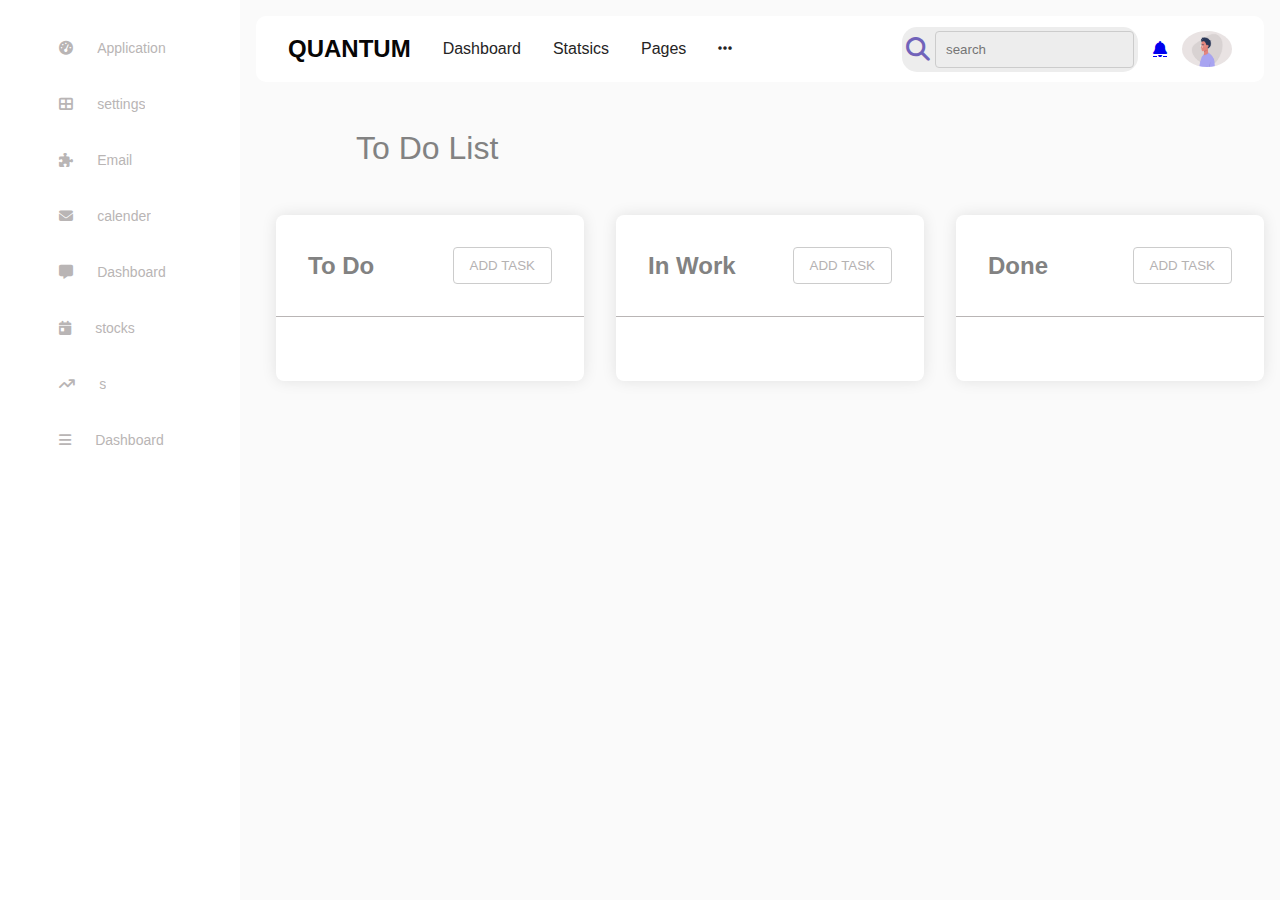
<file: index.html>
<!DOCTYPE html>
<html lang="en">

<head>
    <meta charset="UTF-8">
    <meta name="viewport" content="width=device-width, initial-scale=1.0">
    <title>Dash-board</title>
    <link rel="stylesheet" href="style.css">
    <link rel="stylesheet" href="https://cdnjs.cloudflare.com/ajax/libs/font-awesome/6.6.0/css/all.min.css">


</head>

<body>
    <div class="sideBar">
        <ul class="logo">
            <ul class="menu">
                <li>
                    <a href="#">
                        <i class="fa-solid fa-gauge-high"></i>
                        <span>Application</span>
                    </a>
                <li>
                    <a href="#">
                        <i class="fa-solid fa-table-cells-large"></i>
                        <span>settings</span>
                    </a>
                </li>
                <li>
                    <a href="#">
                        <i class="fa-solid fa-puzzle-piece"></i>
                        <span>Email</span>
                    </a>
                </li>
                <li>
                    <a href="#">
                        <i class="fa-solid fa-envelope"></i>
                        <span>calender</span>
                    </a>
                </li>
                <li>
                    <a href="#">
                        <i class="fa-solid fa-message"></i>
                        <span>Dashboard</span>
                    </a>
                </li>
                <li>
                    <a href="#">
                        <i class="fa-solid fa-calendar-day"></i>
                        <span>stocks</span>
                    </a>
                </li>
                <li>
                    <a href="#">
                        <i class="fa-solid fa-arrow-trend-up"></i>
                        <span>s</span>
                    </a>
                </li>
                <li>
                    <a href="#">
                        <i class="fa-solid fa-bars"></i>
                        <span>Dashboard</span>
                    </a>
                </li>



            </ul>
        </ul>
    </div>
    <div class="main-content">
        <div class="header-wraper">
            <div class="content">
                <h2 class="header-tittle">QUANTUM</h2>
                <a href="#">Dashboard</a>
                <a href="#">Statsics</a>
                <a href="#">Pages</a>
                <a href="#">
                    <i class="fas fa-ellipsis-h"></i>
                </a>
            </div>
            <div class="user-info">
                <div class="search-box">
                    <i class="fa-solid fa-search"></i>
                    <input type="text" placeholder="search" />
                </div>


                <a href="#" class="bell">
                    <i class="fa-solid fa-bell"></i>
                </a>
                <img src="man looking to the side.jpg" alt="">
            </div>
        </div>
        <h1 class="title">To Do List</h1>

        <div class="cont">
            <div class="list-container">
                <div class="list-header">
                    <h2>To Do</h2>
                    <button onclick="openTaskModal('TO_DO')">Add task</button>

                </div>
                <div id="To_Do" class="task-list"></div>
            </div>
            <div class="list-container">
                <div class="list-header">
                    <h2>In Work</h2>
                    <button onclick="openTaskModal('IN_WORK')">Add task</button>

                </div>
                <div id="inWork" class="task-list"></div>
            </div>
            <div class="list-container">
                <div class="list-header">
                    <h2>Done</h2>
                    <button onclick="openTaskModal('DONE')">Add task</button>

                </div>
                <div id="Done" class="task-list"></div>
            </div>


        </div>

        <div id="taskModal" class="modal">
            <div class="modal-content">
                <span class="close" onclick="closeTaskModal()">&times;</span>
                <h2>Add Task</h2>
                <form id="taskFormModal" onsubmit="submitTask(event)">
                    <input type="text" id="personNameModal" placeholder="Your name" required>
                    <input type="text" id="taskNameModal" placeholder="Task name" required>
                    <input type="file" id="personImageModal" accept="image/*" required>
                    <button type="submit">Submit Task</button>
                </form>

            </div>
        </div>
        <script src="main.js"></script>
</body>

</html>
</file>
<file: style.css>
@import url('https://fonts.googleapis.com/css2?family=Raleway:ital,wght@0,100..900;1,100..900&display=swap');


* {
    margin: 0;
    padding: 0;
    border: none;
    outline: none;
    box-sizing: border-box;
    font-family: "Work Sans", sans-serif;


}

body {
    display: flex;
    background-color: #010f1d;
    min-height: 100vh;

}

.sideBar {
    position: sticky;
    top: 0;
    left: 0;
    bottom: 0;
    width: 115px;
    height: 100vh;
    padding: 0 1.7rem;
    color: #000;
    overflow: hidden;
    background-color: #fff;
    transition: width 0.5s ease;
    box-shadow: 0 0 15px rgba(255, 255, 255, 0.2);

}

.sideBar:hover {
    width: 240px;
    transition: 0.5s;
}

.logo {
    height: 80px;
    padding: 16px;
}

.menu {
    height: 88%;
    position: relative;
    list-style: none;
    padding: 0;
}

.menu li {
    padding: 1rem;
    margin: 8px 0;
    border-radius: 8px;
    transition: all 0.5s ease-in-out;
}

.menu li:hover {
    background: #0D7CE7;
}


.menu a {
    color: #b9b5b5;
    font-size: 14px;
    text-decoration: none;
    display: flex;
    align-items: center;
    gap: 1.5rem;
}

.menu a span {
    overflow: hidden;
}

.main-content {
    flex: 1;
    position: relative;
    background: #FAFAFA;
    width: 100%;
    padding: 1rem;

}

.header-wraper img {
    width: 50px;
    height: 50%;
    cursor: pointer;
    border-radius: 50%;

}

.header-wraper {
    display: flex;
    justify-content: space-between;
    align-items: center;
    flex-wrap: wrap;
    background: #FFFF;
    border-radius: 10px;
    padding: 10px 2rem;
    margin-bottom: 1rem;
}

.header-tittle {
    color: #070606;
}

.content {
    display: flex;
    gap: 2rem;
    align-items: center;

    color: #E0E0E0;
}

.content>a {
    text-decoration: none;
    color: #252424;
}

.content>a:hover {
    color: #0D7CE7;
}

.user-info {
    display: flex;
    align-items: center;
    gap: 1;

}

.search-box {
    background: rgb(237, 237, 237);
    border-radius: 15px;
    color: rgb(113, 99, 186, 255);
    display: flex;
    align-items: center;
    gap: 5px;
    padding: 4px;
}

.search-box input {
    background: transparent;
    padding: 10px;

}

.search-box i {
    font-size: 1.5rem;
    cursor: pointer;
    transition: all 0.5s ease-out;
}

.search-box i:hover {
    transform: scale(1.1);
}

.bell {
    margin: 15px;
    display: flex;
}




h1,
h2 {
    text-align: center;
    color: #828282;
}

form {
    display: flex;
    gap: 10px;
}

.title {
    display: flex;
    padding-left: 100px;
    margin-bottom: 3rem;
    margin-top: 3rem;
    font-family: "Open Sans", sans-serif;
    font-optical-sizing: auto;
    font-weight: lighter;
    font-style: normal;
    font-variation-settings:
        "wdth" 100;
}

input,
button {
    padding: 10px;
    border-radius: 4px;
    border: 1px solid #ccc;
}

button {
    background-color: white;
    color: rgb(181, 178, 178);
    cursor: pointer;
    padding-inline: 1rem;
    font-size: smaller;
    text-transform: uppercase;


}

.button:hover {
    color: #0D7CE7;
}


.task-list {
    padding: 2rem;
    display: flex;
    flex-direction: column;
    gap: 1rem;

}

.task-item {
    display: flex;
    align-items: center;
    justify-content: space-between;
    background: #e9ecef;
    margin-bottom: 10px;
    padding: 10px;
    border-radius: 5px;
}

.cont {
    display: flex;
    gap: 2rem;
    margin-left: 20px;

}

.userinfo,
.dateinfo {
    display: flex;
    align-items: center;
    gap: 1rem;

}

.userinfo img {
    width: 2rem;
    height: 2rem;
    object-fit: cover;
    border-radius: 100%;


}

.d-flex {
    display: flex;
    justify-content: space-between;
    align-items: center;


}

.card {
    border: rgb(215, 210, 210) 0.5px solid;
    display: flex;
    flex-direction: column;
    gap: 2rem;
    padding: 1rem;
    border-radius: 0.25rem;

}

.dateinfo {

    align-items: center;
    gap: 8px;
}

.dateinfo i.fa-clock {
    font-size: 16px;
    color: #6c757d;
    margin-left: 5px;
}

.task-date {
    font-size: 14px;
    color: #6c757d;

}

.modal {
    display: none;
    position: fixed;
    z-index: 1;
    left: 0;
    top: 0;
    width: 100%;
    height: 100%;
    overflow: auto;
    background-color: rgb(0, 0, 0);
    background-color: rgba(0, 0, 0, 0.4);
    padding-top: 60px;
}


.modal-content {
    background-color: #fefefe;
    margin: 5% auto;
    padding: 20px;
    border: 1px solid #888;
    width: 80%;
    max-width: 400px;
}


.close {
    color: #aaa;
    float: right;
    font-size: 28px;
    font-weight: bold;
}

.close:hover,
.close:focus {
    color: black;
    text-decoration: none;
    cursor: pointer;
}

.list-container {
    display: flex;
    flex-direction: column;
    background-color: white;
    border-radius: 8px;
    box-shadow: 0px 0px 15px rgba(0, 0, 0, 0.1);
    flex-basis: 33.3%;
}

.list-header {
    display: flex;
    justify-content: space-between;
    padding: 2rem;
    align-items: center;
    border-bottom: #b9b5b5 1px solid;
}
</file>
